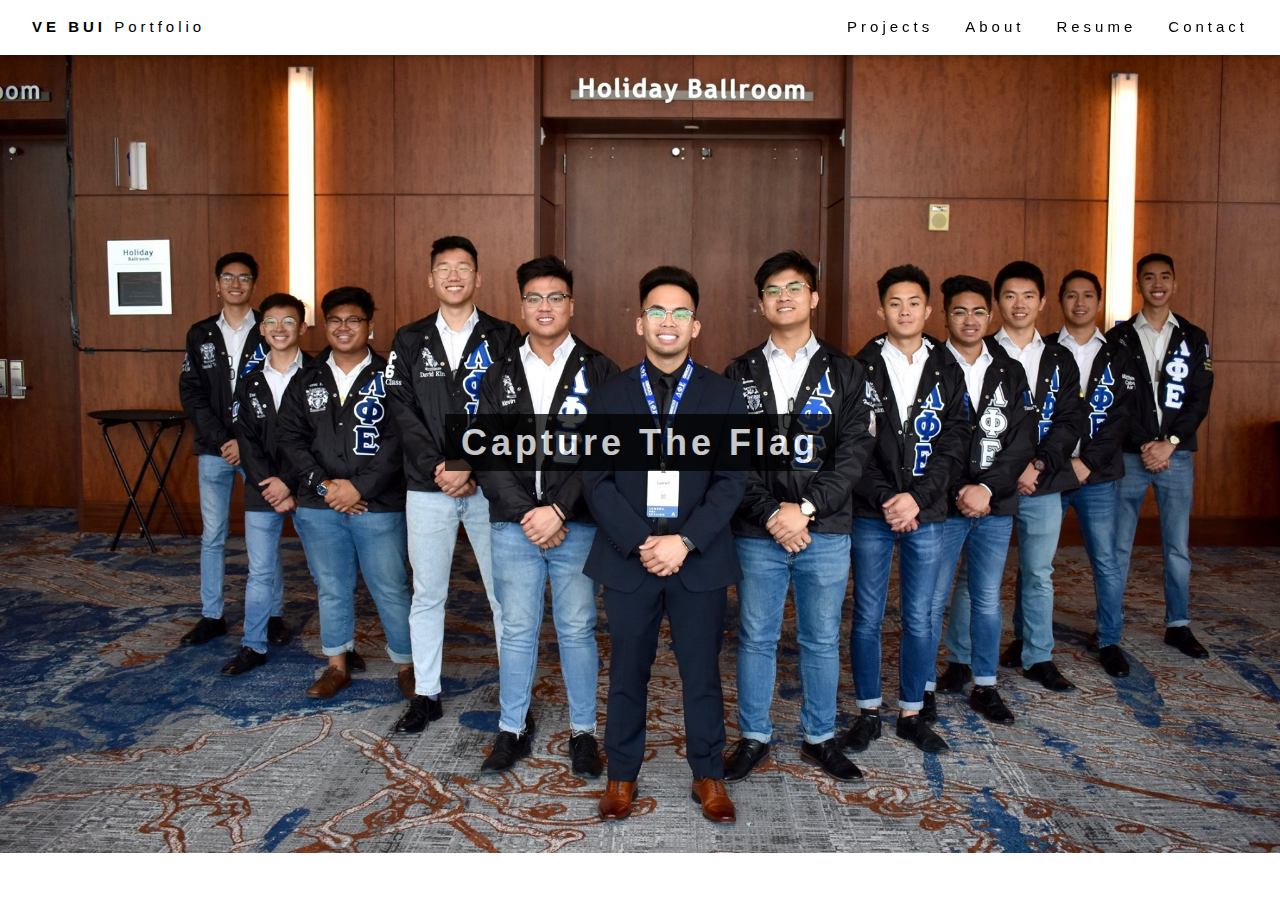
<file: captureTheFlag.html>
<!DOCTYPE html>
<html>
<title>Capture the Flag</title>
<meta charset="UTF-8">
<meta name="viewport" content="width=device-width, initial-scale=1">
<link rel="stylesheet" href="https://www.w3schools.com/w3css/4/w3.css">
<link rel="stylesheet" href="style.css">
<body>

<!-- Navbar (sit on top) -->
<div class="w3-top">
  <div class="w3-bar w3-white w3-wide w3-padding w3-card">
    <a href="#home" class="w3-bar-item w3-button"><b>VE BUI</b> Portfolio </a>
    <!-- Float links to the right. Hide them on small screens -->
    <div class="w3-right w3-hide-small">
      <a href="#projects" class="w3-bar-item w3-button">Projects</a>
      <a href="#about" class="w3-bar-item w3-button">About</a>
      <a href="#resume" class="w3-bar-item w3-button">Resume</a>
      <a href="#contact" class="w3-bar-item w3-button">Contact</a>
    </div>
  </div>
</div>

<!-- Header -->
<header class="w3-display-container w3-content w3-wide" style="max-width:1500px;" id="home">
  <img class="w3-image" src="images/conventionHigh.jpg" alt="convention" width="1500" height="800">
  <div class="w3-display-middle w3-margin-top w3-center">
    <h1 class="w3-xxlarge w3-text-white"><span class="w3-padding w3-black w3-opacity-min"><b>Capture The Flag</b></span></h1>
  </div>
</header>
</file>
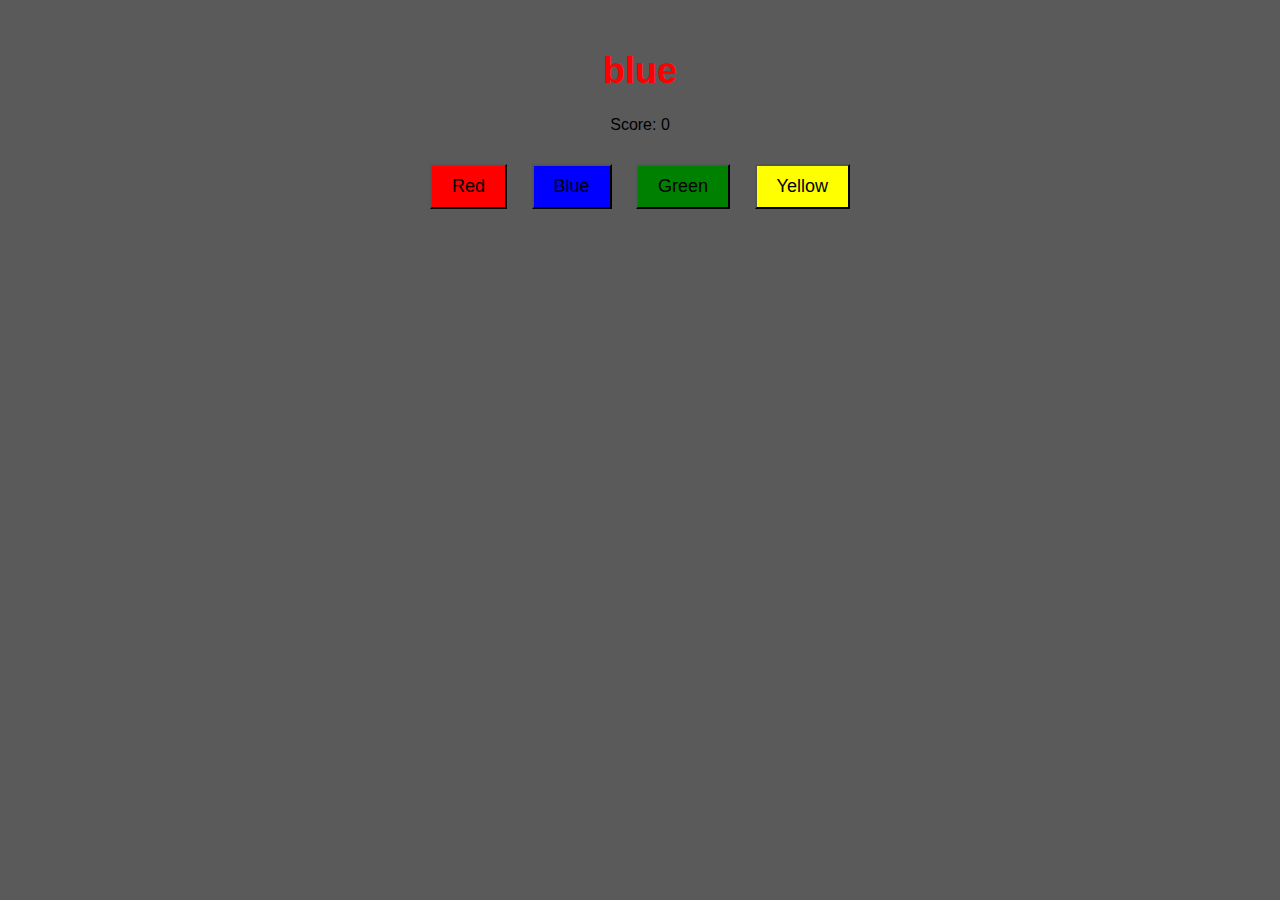
<file: colorGame.html>
<!DOCTYPE html>
<html lang="en">
<head>
    <meta charset="UTF-8">
    <meta name="viewport" content="width=device-width, initial-scale=1.0">
    <title>Color Matching Game</title>
    <link rel="stylesheet" href="colorStyle.css">
    
</head>
<body>
    <div class="container">
        <h1 id="colorText">Color Text</h1>
        <div id="score">Score: 0</div>
        <div class="button-container">
            <button class="color-button" id="red" style="background-color: red;">Red</button>
            <button class="color-button" id="blue" style="background-color: blue;">Blue</button>
            <button class="color-button" id="green" style="background-color: green;">Green</button>
            <button class="color-button" id="yellow" style="background-color: yellow">Yellow</button>
        </div>
    </div>
    <script src="colorScript.js"></script>
</body>
</html>
</file>
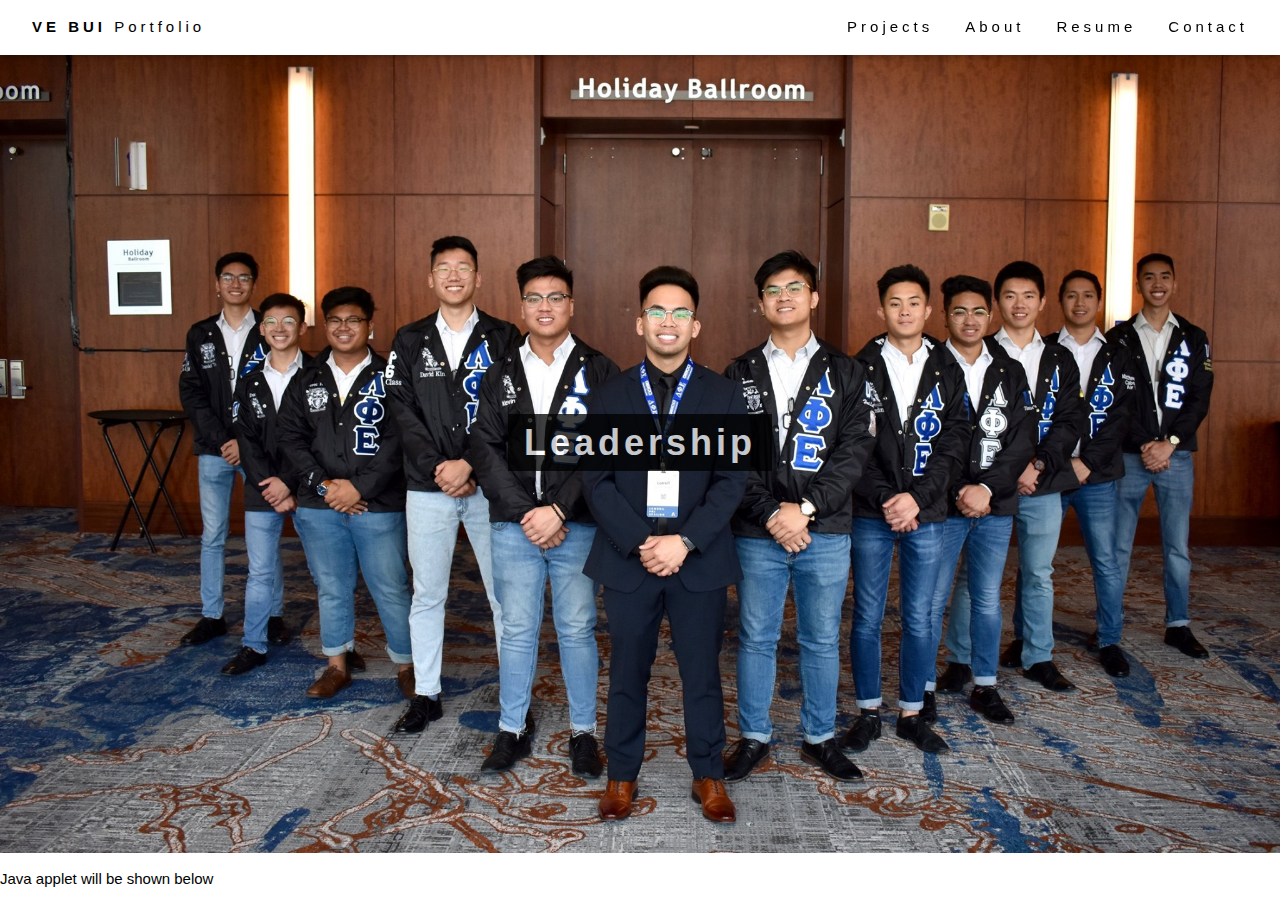
<file: javaProgram.html>
<!DOCTYPE html>
<html>
<title>Ve Bui's Portfolio</title>
<meta charset="UTF-8">
<meta name="viewport" content="width=device-width, initial-scale=1">
<link rel="stylesheet" href="https://www.w3schools.com/w3css/4/w3.css">
<link rel="stylesheet" href="style.css">
<body>

<!-- Navbar (sit on top) -->
<div class="w3-top">
  <div class="w3-bar w3-white w3-wide w3-padding w3-card">
    <a href="#home" class="w3-bar-item w3-button"><b>VE BUI</b> Portfolio </a>
    <!-- Float links to the right. Hide them on small screens -->
    <div class="w3-right w3-hide-small">
      <a href="#projects" class="w3-bar-item w3-button">Projects</a>
      <a href="#about" class="w3-bar-item w3-button">About</a>
      <a href="#resume" class="w3-bar-item w3-button">Resume</a>
      <a href="#contact" class="w3-bar-item w3-button">Contact</a>
    </div>
  </div>
</div>

<!-- Header -->
<header class="w3-display-container w3-content w3-wide" style="max-width:1500px;" id="home">
  <img class="w3-image" src="images/conventionHigh.jpg" alt="convention" width="1500" height="800">
  <div class="w3-display-middle w3-margin-top w3-center">
    <h1 class="w3-xxlarge w3-text-white"><span class="w3-padding w3-black w3-opacity-min"><b>Leadership</b></span></h1>
  </div>
</header>

<!-- Body -->
  <BODY>
    <div >
      <p> Java applet will be shown below </p>
      <APPLET CODE="javaProgram.class" WIDTH="800" HEIGHT="500"></APPLET>
    </div>
  </BODY>
</file>
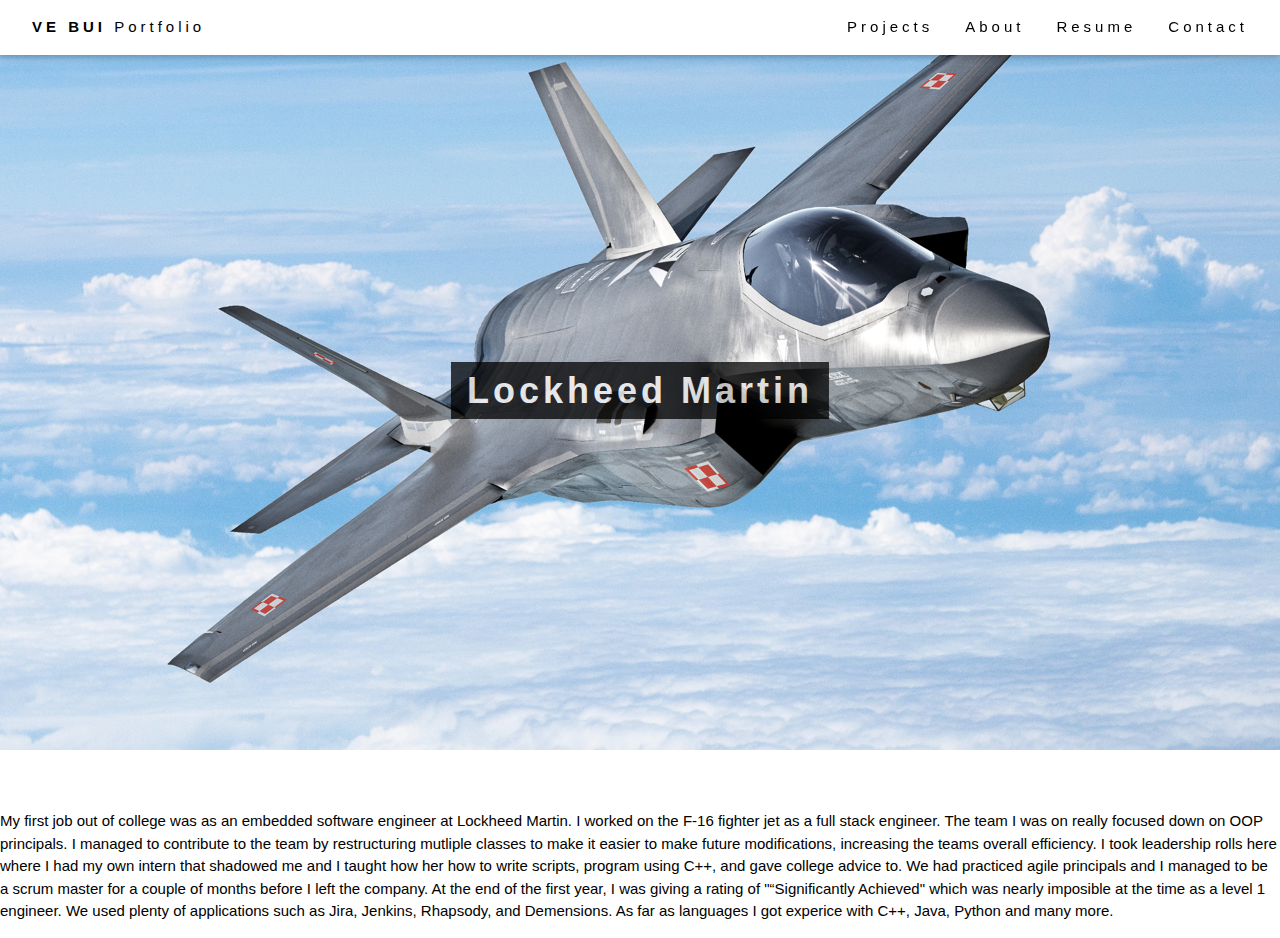
<file: lockheedmartin.html>
<!DOCTYPE html>
<html>
<title>Ve Bui's Portfolio</title>
<meta charset="UTF-8">
<meta name="viewport" content="width=device-width, initial-scale=1">
<link rel="stylesheet" href="https://www.w3schools.com/w3css/4/w3.css">
<link rel="stylesheet" href="style.css">
<body>

<!-- Navbar (sit on top) -->
<div class="w3-top">
  <div class="w3-bar w3-white w3-wide w3-padding w3-card">
    <a href="https://vekbui96.github.io/homepage/" class="w3-bar-item w3-button"><b>VE BUI</b> Portfolio </a>
    <!-- Float links to the right. Hide them on small screens -->
    <div class="w3-right w3-hide-small">
      <a href="#projects" class="w3-bar-item w3-button">Projects</a>
      <a href="#about" class="w3-bar-item w3-button">About</a>
      <a href="#resume" class="w3-bar-item w3-button">Resume</a>
      <a href="#contact" class="w3-bar-item w3-button">Contact</a>
    </div>
  </div>
</div>

<!-- Header -->
<header class="w3-display-container w3-content w3-wide" style="max-width:1500px;" id="home">
  <img class="w3-image" src="images/lockheedPlane.jpg" alt="convention" width="1500" height="800">
  <div class="w3-display-middle w3-margin-top w3-center">
    <h1 class="w3-xxlarge w3-text-white"><span class="w3-padding w3-black w3-opacity-min"><b>Lockheed Martin</b></span></h1>
  </div>
</header>

<!-- Body -->
  <BODY>
    <div >
        <br>
        <br>
      <p> My first job out of college was as an embedded software engineer at Lockheed Martin. I worked on the F-16 fighter jet as a full stack engineer. 
          The team I was on really focused down on OOP principals. I managed to contribute to the team by restructuring mutliple classes to make it easier 
          to make future modifications, increasing the teams overall efficiency. I took leadership rolls here where I had my own intern that shadowed me and I taught how
          her how to write scripts, program using C++, and gave college advice to. We had practiced agile principals and I managed to be a scrum master for a couple of months before
          I left the company. At the end of the first year, I was giving a rating of "“Significantly Achieved" which was nearly imposible at the time as a level 1 engineer. We used
          plenty of applications such as Jira, Jenkins, Rhapsody, and Demensions. As far as languages I got experice with C++, Java, Python and many more. 
    </p>
    </div>
  </BODY>
</file>
<file: style.css>
.button {
  background-color: #4CAF50;
  border: none;
  color: white;
  padding: 15px 32px;
  text-align: center;
  text-decoration: none;
  display: inline-block;
  font-size: 16px;
  margin: 4px 2px;
  cursor: pointer;
}
</file>
<file: colorStyle.css>
.button {
    background-color: #4CAF50;
    border: none;
    color: white;
    padding: 15px 32px;
    text-align: center;
    text-decoration: none;
    display: inline-block;
    font-size: 16px;
    margin: 4px 2px;
    cursor: pointer;
  }
  
  
  body {
    font-family: Arial, sans-serif;
    text-align: center;
    background-color: #5a5a5a;
  }
  
  .container {
    margin-top: 50px;
    background-color: #5a5a5a;
  }
  
  h1 {
    font-size: 36px;
  }
  
  .button-container {
    margin-top: 20px;
  }
  
  .color-button {
    font-size: 18px;
    padding: 10px 20px;
    margin: 10px;
    cursor: pointer;
  }
</file>
